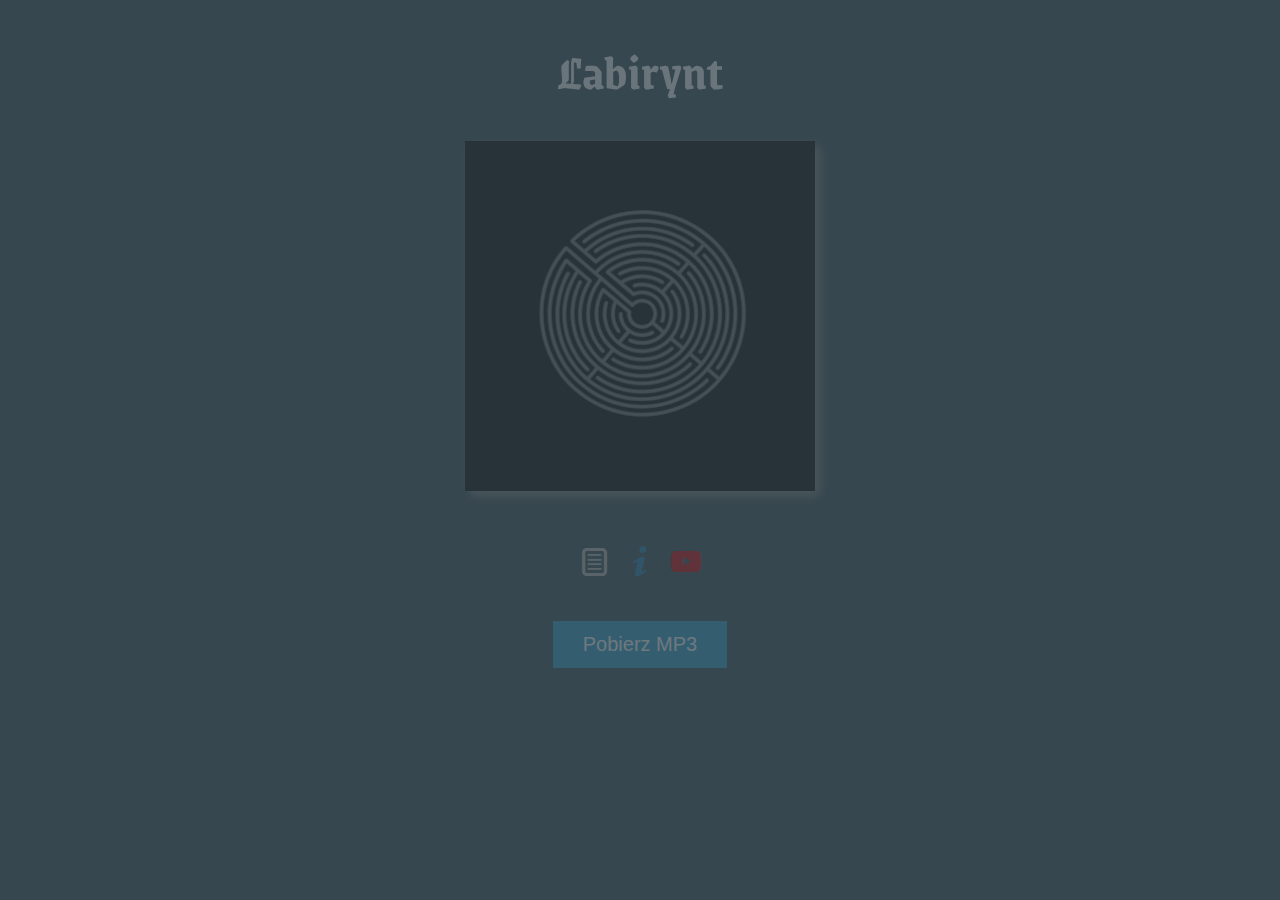
<file: index.html>
<!DOCTYPE html>
<html lang="pl-PL">
<head>
    <meta content='width=device-width, initial-scale=1.0, maximum-scale=1.0, user-scalable=0' name='viewport' id="meta"/>
    <meta charset="utf-8">
    <meta http-equiv="X-UA-Compatible" content="IE=edge">
    <link rel="stylesheet" href="css/main.css">
    <link rel="stylesheet" href="css/fontello.css">
    <link rel="icon" href="img/favicon.png" type="image/x-icon">
    <link href="https://fonts.googleapis.com/css2?family=MuseoModerno&display=swap" rel="stylesheet">
    <script src="http://code.jquery.com/jquery-1.7.1.min.js"></script>
    <link href="https://fonts.googleapis.com/css2?family=Grenze+Gotisch:wght@500;600&display=swap" rel="stylesheet">
    <script>
        $(document).ready(function(){
            $('body').hide().fadeIn(2000);
        });
    </script>
    <title>Squly</title>
    <meta name="description" content="Opis pod linkiem">
</head>
<body>   
    <div class="container">
        <h1 style="cursor:default;">Labirynt</h1>
        <img style="box-shadow: 5px 5px 10px gray;" src="img/labirynt.png" alt=""><br><br>
        <a class="text" href="tekst.html"><i style="font-size: 30px;" class="demo-icon icon-doc-text"></i></a> 
        <a class="album" href="album.html"><i style="font-size: 30px;" class="demo-icon icon-info"></i></a>
        <a class="yt" href="https://www.youtube.com/channel/UCjQBWIy5afGfPDgiIPWPIRQ"><i style="font-size: 30px;" class="demo-icon icon-youtube-play"></i></a><br><br>
        <a href="https://drive.google.com/uc?id=1sT0BTTp4mOijUfx0JC0lNmhe1-sgGb37&export=download" download><button class="btn"><i class="fa fa-download"></i> Pobierz MP3</button></a><br><br>
    </div>    
</body>
</html>
</file>
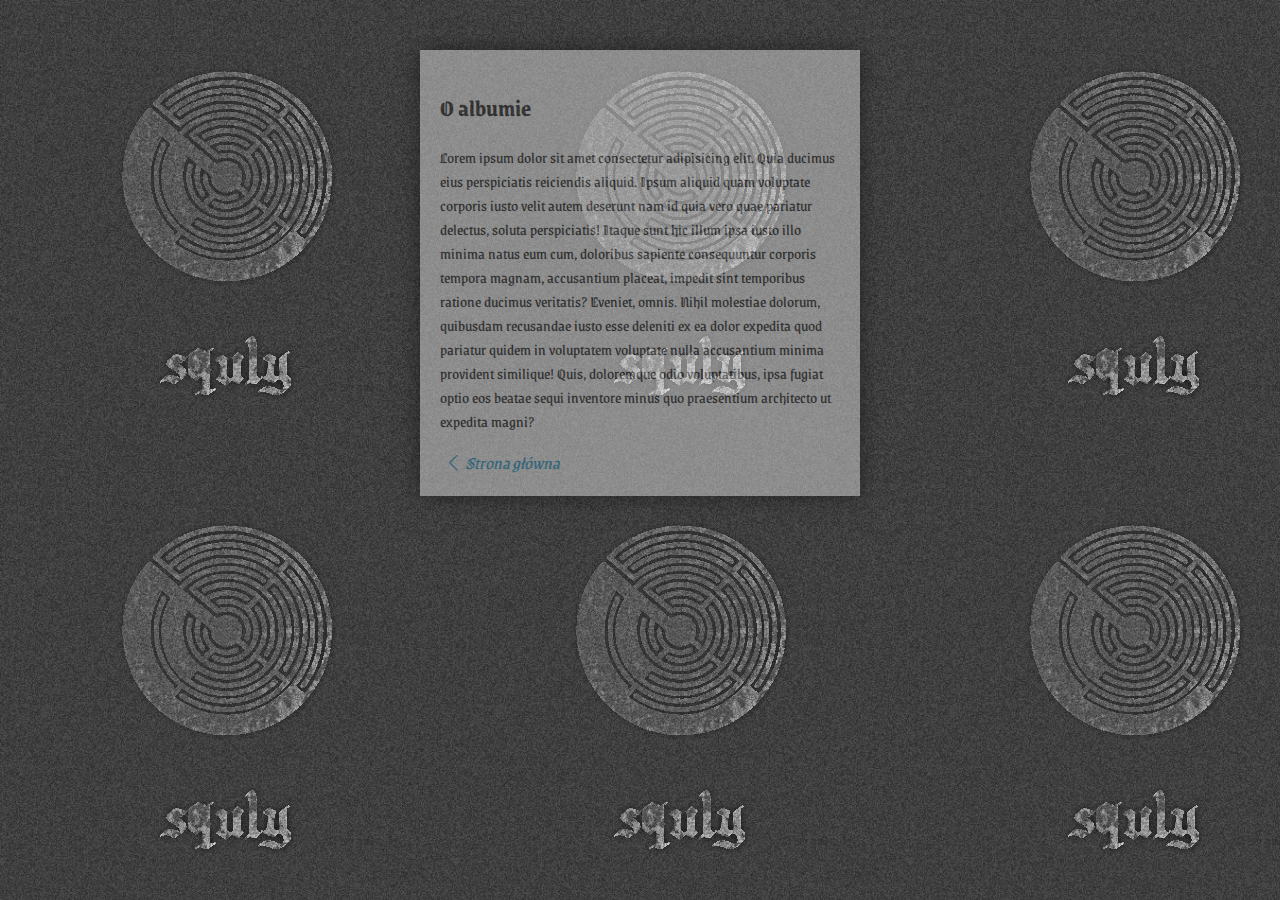
<file: album.html>
<!DOCTYPE html>
<html lang="pl-PL">
<head>
    <meta content='width=device-width, initial-scale=1.0, maximum-scale=1.0, user-scalable=0' name='viewport' id="meta"/>
    <meta charset="utf-8">
    <meta http-equiv="X-UA-Compatible" content="IE=edge">
    <link rel="stylesheet" href="css/album.css">
    <link rel="stylesheet" href="css/fontello.css">
    <link rel="icon" href="img/favicon.png" type="image/x-icon">
    <link href="https://fonts.googleapis.com/css2?family=Grenze+Gotisch:wght@500;600&display=swap" rel="stylesheet">
    <meta http-equiv="Content-Type" content="text/html; charset=UTF-8" />
    <script type="text/javascript" src="http://code.jquery.com/jquery-1.7.1.min.js"></script>
    <script type="text/javascript" src="effect.js"></script>
    <title>Squly</title>
    <meta name="description" content="Opis pod linkiem">
</head>
<body style="  background-image: url(img/altlo.png);">
    <div class="container">
        <div id="content">
       <h2>O albumie</h2>
        <p>Lorem ipsum dolor sit amet consectetur adipisicing elit. Quia ducimus eius perspiciatis reiciendis aliquid. Ipsum aliquid quam voluptate corporis iusto velit autem deserunt nam id quia vero quae pariatur delectus, soluta perspiciatis! Itaque sunt hic illum ipsa iusto illo minima natus eum cum, doloribus sapiente consequuntur corporis tempora magnam, accusantium placeat, impedit sint temporibus ratione ducimus veritatis? Eveniet, omnis. Nihil molestiae dolorum, quibusdam recusandae iusto esse deleniti ex ea dolor expedita quod pariatur quidem in voluptatem voluptate nulla accusantium minima provident similique! Quis, doloremque odio voluptatibus, ipsa fugiat optio eos beatae sequi inventore minus quo praesentium architecto ut expedita magni?
        </p>
        <a href="index.html"><i class="demo-icon icon-left-open-big">Strona główna</i></a> 
        </div>
    </div>    
</body>
</html>
</file>
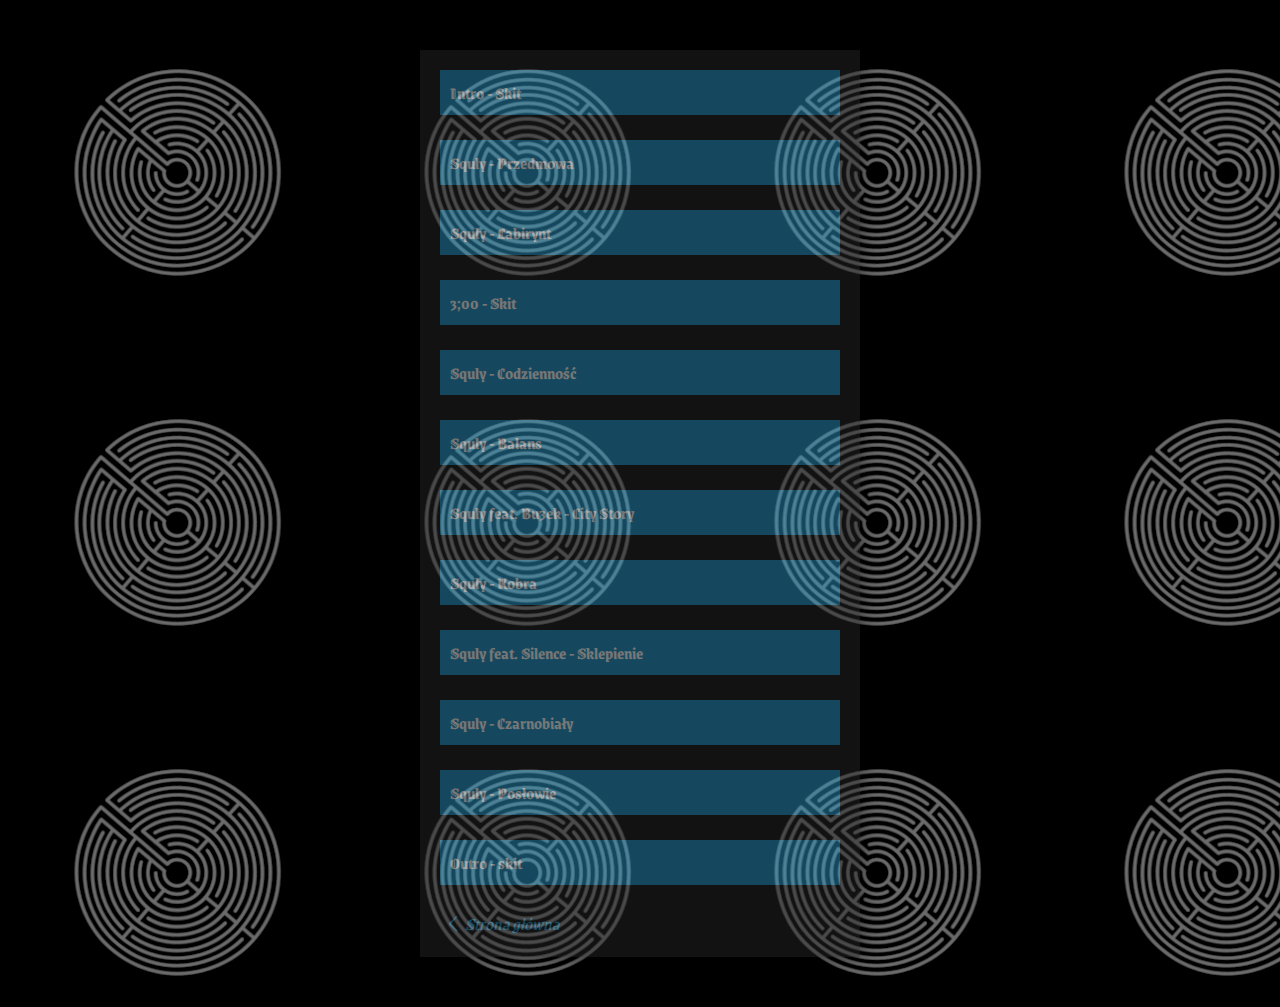
<file: tekst.html>
<!DOCTYPE html>
<html lang="pl-PL">
<head>
    <meta content='width=device-width, initial-scale=1.0, maximum-scale=1.0, user-scalable=0' name='viewport' id="meta"/>
    <meta charset="utf-8">
    <meta http-equiv="X-UA-Compatible" content="IE=edge">
    <link rel="stylesheet" href="css/tekst.css">
    <link rel="stylesheet" href="css/fontello.css">
    <link rel="icon" href="img/favicon.png" type="image/x-icon">
    <link href="https://fonts.googleapis.com/css2?family=Grenze+Gotisch:wght@500;600&display=swap" rel="stylesheet">
    <meta http-equiv="Content-Type" content="text/html; charset=UTF-8" />
    <script type="text/javascript" src="http://code.jquery.com/jquery-1.7.1.min.js"></script>
    <script type="text/javascript" src="effect.js"></script>
    <title>Squly</title>
    <meta name="description" content="Opis pod linkiem">
</head>
<body style="background-image: url('img/labirynt.png');">
    <div class="container">
        <div id="content">
        <div style="background-color: #2E9CCA;; color: white; font-weight: bold; padding: 10px; cursor: pointer"
        onclick="toggle('divContent1')">Intro - Skit</div>
        <div style="border: 3px solid #2E9CCA;; height: 100px; display:none; padding: 10px;"
        id="divContent1">Tekst</div><br>

        <div style="background-color: #2E9CCA;; color: white; font-weight: bold; padding: 10px; cursor: pointer"
        onclick="toggle('divContent2')">Squly - Przedmowa</div>
        <div style="border: 3px solid #2E9CCA;; height: 100px; display:none; padding: 10px;"
        id="divContent2">Tekst</div><br>

        <div style="background-color: #2E9CCA;; color: white; font-weight: bold; padding: 10px; cursor: pointer"
        onclick="toggle('divContent3')">Squly - Labirynt</div>
        <div style="border: 3px solid #2E9CCA;; height: 100px; display:none; padding: 10px;"
        id="divContent3">Tekst</div><br>
        
        <div style="background-color: #2E9CCA;; color: white; font-weight: bold; padding: 10px; cursor: pointer"
        onclick="toggle('divContent4')">3;00 - Skit</div>
        <div style="border: 3px solid #2E9CCA;; height: 100px; display:none; padding: 10px;"
        id="divContent4">Tekst</div><br>

        <div style="background-color: #2E9CCA;; color: white; font-weight: bold; padding: 10px; cursor: pointer"
        onclick="toggle('divContent5')">Squly - Codzienność</div>
        <div style="border: 3px solid #2E9CCA;; height: 100px; display:none; padding: 10px;"
        id="divContent5">Tekst</div><br>
        
        <div style="background-color: #2E9CCA;; color: white; font-weight: bold; padding: 10px; cursor: pointer"
        onclick="toggle('divContent6')">Squly - Balans</div>
        <div style="border: 3px solid #2E9CCA; height: 100px; display:none; padding: 10px;"
        id="divContent6">Tekst</div><br>

        <div style="background-color: #2E9CCA;; color: white; font-weight: bold; padding: 10px; cursor: pointer"
        onclick="toggle('divContent7')">Squly feat. Bu3ek - City Story</div>
        <div style="border: 3px solid #2E9CCA;; height: 100px; display:none; padding: 10px;"
        id="divContent7">Tekst</div><br>

        <div style="background-color: #2E9CCA;; color: white; font-weight: bold; padding: 10px; cursor: pointer"
        onclick="toggle('divContent8')">Squly - Kobra</div>
        <div style="border: 3px solid #2E9CCA;; height: 100px; display:none; padding: 10px;"
        id="divContent8">Tekst</div><br>
        
        <div style="background-color: #2E9CCA;; color: white; font-weight: bold; padding: 10px; cursor: pointer"
        onclick="toggle('divContent9')">Squly feat. Silence - Sklepienie</div>
        <div style="border: 3px solid #2E9CCA;; height: 100px; display:none; padding: 10px;"
        id="divContent9">Tekst</div><br>

        <div style="background-color: #2E9CCA;; color: white; font-weight: bold; padding: 10px; cursor: pointer"
        onclick="toggle('divContent10')">Squly - Czarnobiały</div>
        <div style="border: 3px solid #2E9CCA;; height: 100px; display:none; padding: 10px;"
        id="divContent10">Tekst</div><br>

        <div style="background-color: #2E9CCA;; color: white; font-weight: bold; padding: 10px; cursor: pointer"
        onclick="toggle('divContent11')">Squly - Posłowie</div>
        <div style="border: 3px solid #2E9CCA;; height: 100px; display:none; padding: 10px;"
        id="divContent11">Tekst</div><br>
        
        <div style="background-color: #2E9CCA;; color: white; font-weight: bold; padding: 10px; cursor: pointer"
        onclick="toggle('divContent12')">Outro - skit</div>
        <div style="border: 3px solid #2E9CCA;; height: 100px; display:none; padding: 10px;"
        id="divContent12">Tekst</div><br>
        <a href="index.html"><i class="demo-icon icon-left-open-big">Strona główna</i></a> 
        </div>
    </div>    
</body>
</html>
</file>
<file: css/main.css>
body{
background-color: #37474F;
color: whitesmoke;
font-family: 'Grenze Gotisch', cursive;
text-align: center;
font-size: 25px;
}

a.text{
    color:rgb(182, 177, 177);
}
a.text:hover{
    color: whitesmoke;
}

a.album{
    color: rgb(34, 123, 175);
}
a.album:hover{
    color: rgb(53, 165, 240);
}

a.yt{
    color:#cc0000;
}
a.yt:hover{
    color: #ff0606;
}

.btn {
    background-color: #2E9CCA;
    border: none;
    color: white;
    padding: 12px 30px;
    cursor: pointer;
    font-size: 20px;
}
  
.btn:hover {
    background-color: DodgerBlue;
}
.inny{    max-height: 300px;
    background: whitesmoke;
    overflow: auto;
    width: 80%;
    max-width: 600px;
    margin: 0 auto;
    padding: 3em;
    font: 100%/1.4 serif;
    border: 1px solid rgba(0,0,0,0.25)}

.inny::-webkit-scrollbar {
    width: 10px;
}
 
.inny::-webkit-scrollbar-track {
    -webkit-box-shadow: inset 0 0 6px rgba(0,0,0,0.3);
}
 
.inny::-webkit-scrollbar-thumb {
  background-color: darkgrey;
  outline: 1px solid slategrey;
   border-radius: 20px 20px;
}
</file>
<file: css/fontello.css>
@font-face {
  font-family: 'fontello';
  src: url('../font/fontello.eot?18969600');
  src: url('../font/fontello.eot?18969600#iefix') format('embedded-opentype'),
       url('../font/fontello.woff2?18969600') format('woff2'),
       url('../font/fontello.woff?18969600') format('woff'),
       url('../font/fontello.ttf?18969600') format('truetype'),
       url('../font/fontello.svg?18969600#fontello') format('svg');
  font-weight: normal;
  font-style: normal;
}
/* Chrome hack: SVG is rendered more smooth in Windozze. 100% magic, uncomment if you need it. */
/* Note, that will break hinting! In other OS-es font will be not as sharp as it could be */
/*
@media screen and (-webkit-min-device-pixel-ratio:0) {
  @font-face {
    font-family: 'fontello';
    src: url('../font/fontello.svg?18969600#fontello') format('svg');
  }
}
*/
 
 [class^="icon-"]:before, [class*=" icon-"]:before {
  font-family: "fontello";
  font-style: normal;
  font-weight: normal;
  speak: never;
 
  display: inline-block;
  text-decoration: inherit;
  width: 1em;
  margin-right: .2em;
  text-align: center;
  /* opacity: .8; */
 
  /* For safety - reset parent styles, that can break glyph codes*/
  font-variant: normal;
  text-transform: none;
 
  /* fix buttons height, for twitter bootstrap */
  line-height: 1em;
 
  /* Animation center compensation - margins should be symmetric */
  /* remove if not needed */
  margin-left: .2em;
 
  /* you can be more comfortable with increased icons size */
  /* font-size: 120%; */
 
  /* Font smoothing. That was taken from TWBS */
  -webkit-font-smoothing: antialiased;
  -moz-osx-font-smoothing: grayscale;
 
  /* Uncomment for 3D effect */
  /* text-shadow: 1px 1px 1px rgba(127, 127, 127, 0.3); */
}
 
.icon-align-justify:before { content: '\e800'; } /* '' */
.icon-info:before { content: '\e801'; } /* '' */
.icon-picture:before { content: '\e802'; } /* '' */
.icon-right-open-big:before { content: '\e803'; } /* '' */
.icon-left-open-big:before { content: '\e804'; } /* '' */
.icon-doc-text:before { content: '\e806'; } /* '' */
.icon-youtube-play:before { content: '\f16a'; } /* '' */
</file>
<file: css/album.css>
#content{ 
    position: relative; 
    z-index: 2; 
    width: 400px; 
    margin: 50px auto; 
    padding: 20px; 
    background: whitesmoke;
    -moz-box-shadow: 0 0 20px black; 
    -webkit-box-shadow: 0 0 20px black; 
    box-shadow: 0 0 20px black;
    font-family: 'Grenze Gotisch', cursive;
    color:#272727;
    opacity: 0.95;
}


a{
    text-decoration: none;
    color: #2E9CCA;
    font-size: large;
}
a:hover{
    color: rgb(60, 193, 250);
}
</file>
<file: css/tekst.css>
#content{ 
    position: relative; 
    z-index: 2; 
    width: 400px; 
    margin: 50px auto; 
    padding: 20px; 
    background: #272727; 
    -moz-box-shadow: 0 0 20px black; 
    -webkit-box-shadow: 0 0 20px black; 
    box-shadow: 0 0 20px black;
    font-family: 'Grenze Gotisch', cursive;
    color:white;
    opacity: 0.95;
    font-size: 17px;
}


a{
    text-decoration: none;
    color: #2E9CCA;
    font-size: large;
}
a:hover{
    color: rgb(60, 193, 250);
}
</file>
